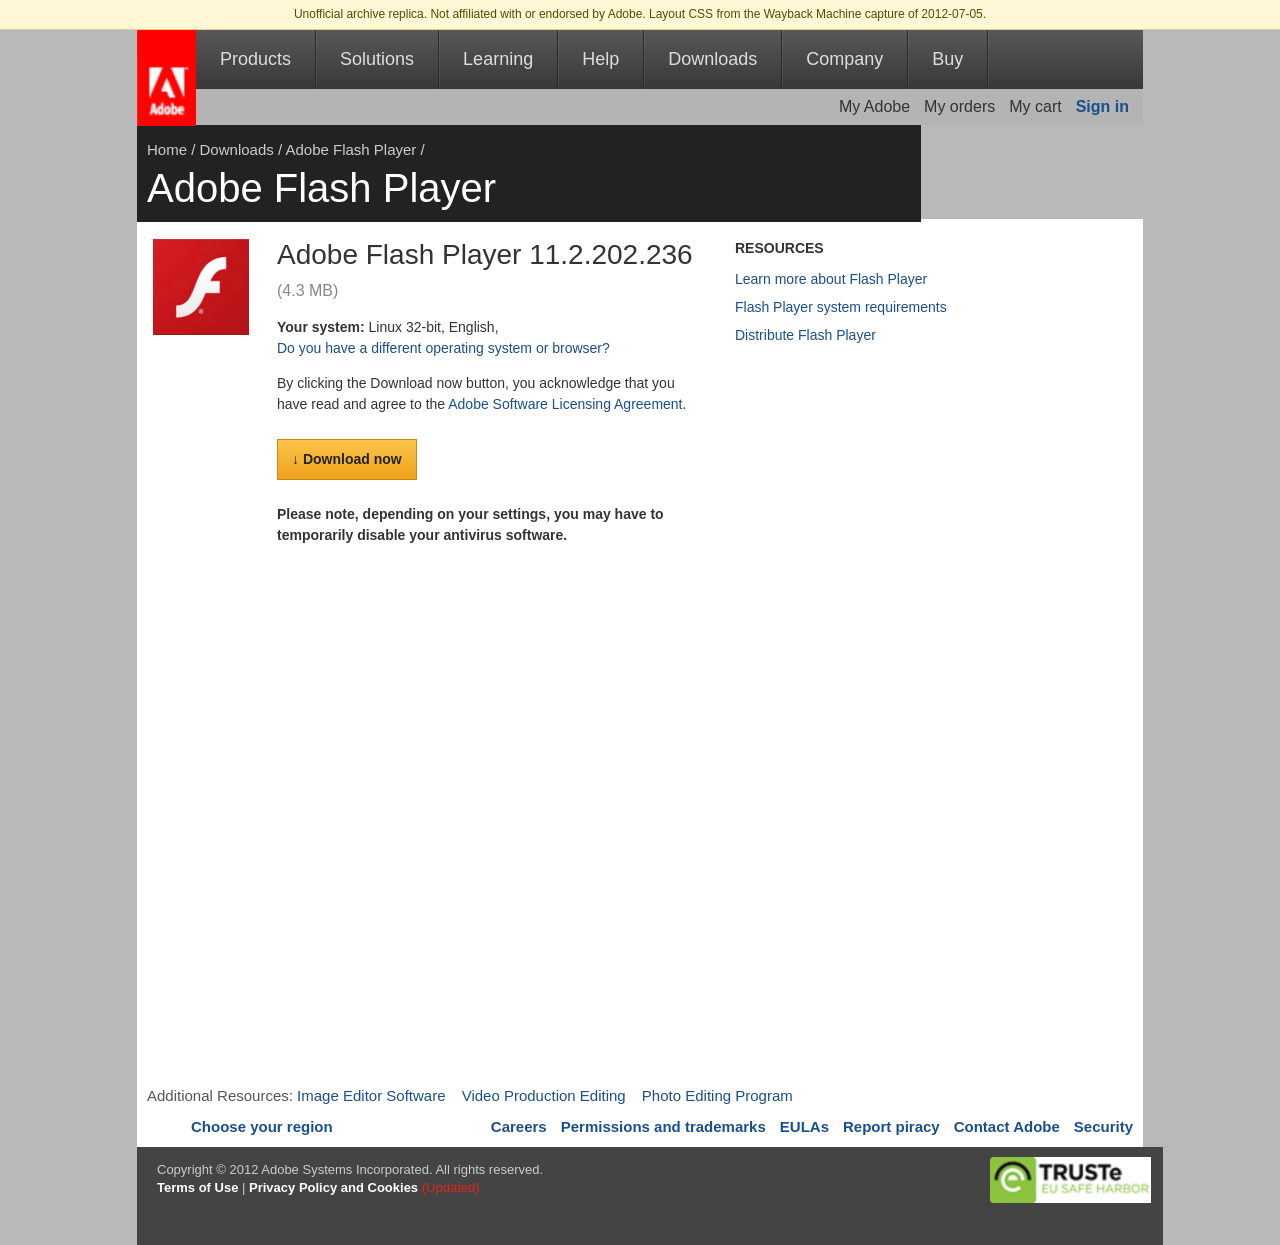
<file: index.html>
<!DOCTYPE html>
<html lang="en"><head><meta charset="utf-8"><title>Adobe Flash Player</title>
<link rel="stylesheet" href="wcms.css"><link rel="stylesheet" href="gfooter.css">
<link rel="stylesheet" href="gfooter_override.css"><link rel="stylesheet" href="no-pocket.css">
<link rel="stylesheet" href="page.css"></head><body>
<div class="notice">Unofficial archive replica. Not affiliated with or endorsed by Adobe. Layout CSS from the Wayback Machine capture of 2012-07-05.</div>
<div id="layoutLogic">
<div id="nav"><img class="logo" src="adobetag.png" alt="Adobe"><span class="logocap"></span><a href="#">Products</a><a href="#">Solutions</a><a href="#">Learning</a><a href="#">Help</a><a href="#">Downloads</a><a href="#">Company</a><a href="#">Buy</a></div>
<div id="sub"><a href="#">My Adobe</a><a href="#">My orders</a><a href="#">My cart</a><a href="#"><b>Sign in</b></a></div>
<div id="content-header"><div class="crumb"><a href="#">Home</a> / <a href="#">Downloads</a> / <a href="#">Adobe Flash Player</a> /</div><h1>Adobe Flash Player</h1></div>
<div id="content-wrapper"><div id="content-body"><div class="fp"><img class="icon" src="flash.png" alt="Flash Player">
<div class="main"><h2>Adobe Flash Player 11.2.202.236 <small>(4.3 MB)</small></h2>
<p><b>Your system:</b> Linux 32-bit, English,<br><a href="#">Do you have a different operating system or browser?</a></p>
<p>By clicking the Download now button, you acknowledge that you have read and agree to the <a href="#">Adobe Software Licensing Agreement</a>.</p>
<a class="dlbtn" href="thankyou.html">&#8595; Download now</a>
<p><b>Please note, depending on your settings, you may have to temporarily disable your antivirus software.</b></p></div>
<div class="side"><h3>Resources</h3><a href="#">Learn more about Flash Player</a><a href="#">Flash Player system requirements</a><a href="#">Distribute Flash Player</a></div>
</div></div></div>
<div class="addres"><div>Additional Resources: <a href="#">Image Editor Software</a> <a href="#">Video Production Editing</a> <a href="#">Photo Editing Program</a></div>
<div class="row2"><a href="#" class="region">Choose your region</a><span class="links"><a href="#">Careers</a><a href="#">Permissions and trademarks</a><a href="#">EULAs</a><a href="#">Report piracy</a><a href="#">Contact Adobe</a><a href="#">Security</a></span></div></div>
<div class="SiteFooter"><div class="LayoutGrid">Copyright &copy; 2012 Adobe Systems Incorporated. All rights reserved.<br><a href="#"><b>Terms of Use</b></a> | <a href="#"><b>Privacy Policy and Cookies</b></a> <span class="upd">(Updated)</span><img class="truste" src="truste.png" alt="TRUSTe Privacy Seal - EU Safe Harbor"></div></div>
</div></body></html>
</file>
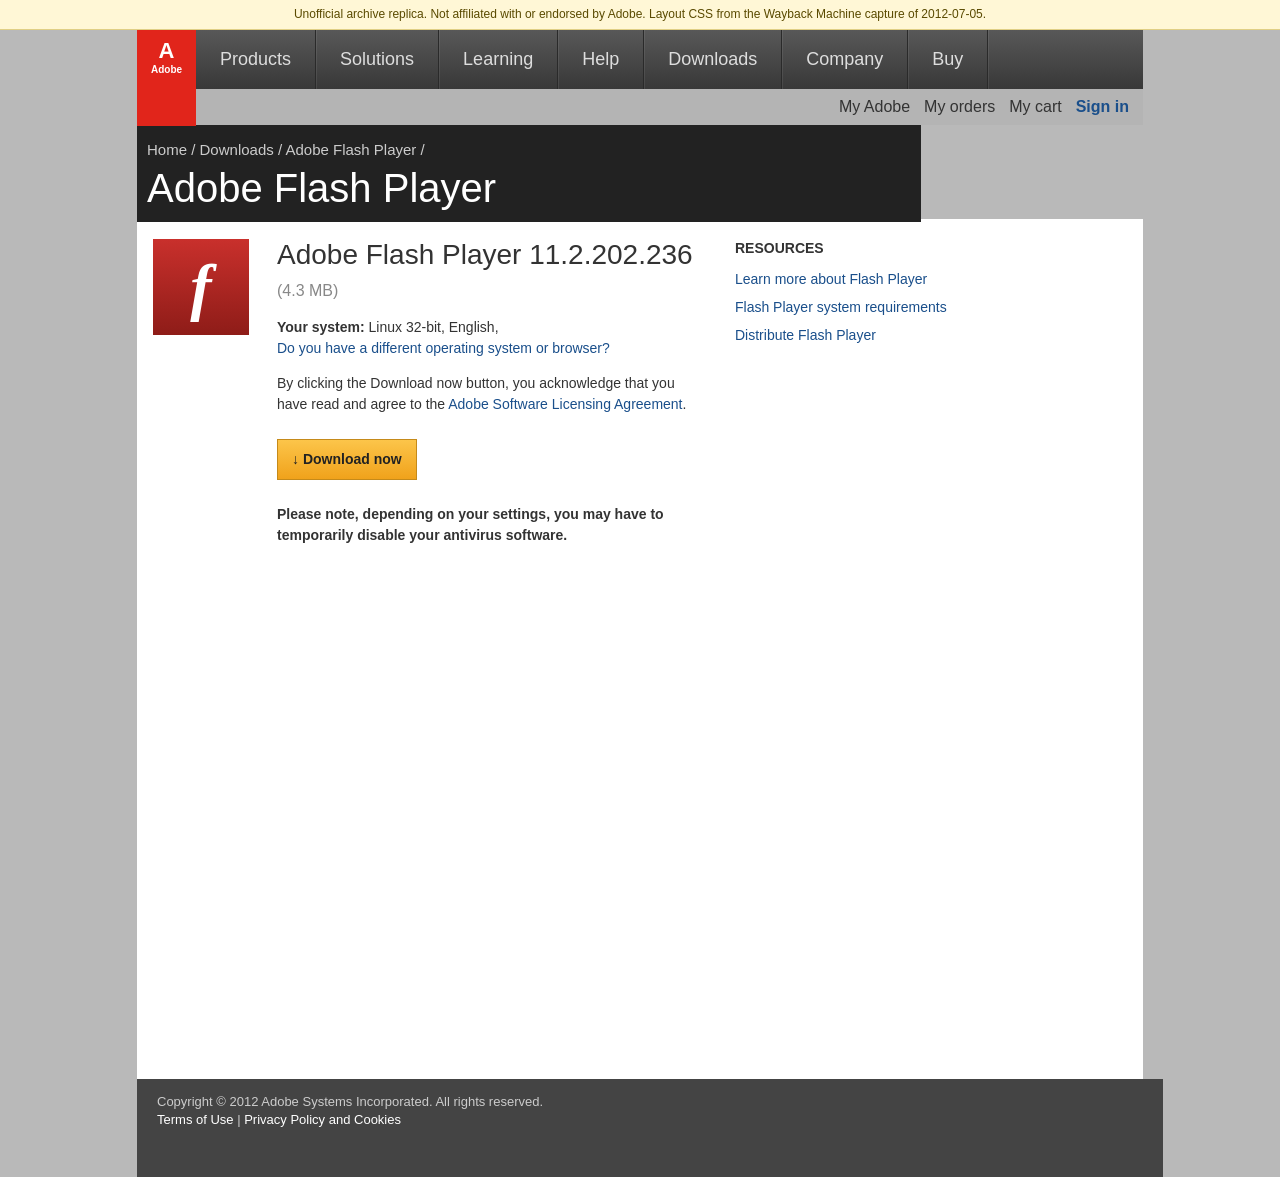
<file: index 6.html>
<!DOCTYPE html>
<html lang="en"><head><meta charset="utf-8"><title>Adobe Flash Player</title>
<link rel="stylesheet" href="wcms.css"><link rel="stylesheet" href="gfooter.css">
<link rel="stylesheet" href="gfooter_override.css"><link rel="stylesheet" href="no-pocket.css">
<link rel="stylesheet" href="page.css"></head><body>
<div class="notice">Unofficial archive replica. Not affiliated with or endorsed by Adobe. Layout CSS from the Wayback Machine capture of 2012-07-05.</div>
<div id="layoutLogic">
<div id="nav"><div class="logo">A<small>Adobe</small></div><a href="#">Products</a><a href="#">Solutions</a><a href="#">Learning</a><a href="#">Help</a><a href="#">Downloads</a><a href="#">Company</a><a href="#">Buy</a></div>
<div id="sub"><a href="#">My Adobe</a><a href="#">My orders</a><a href="#">My cart</a><a href="#"><b>Sign in</b></a></div>
<div id="content-header"><div class="crumb"><a href="#">Home</a> / <a href="#">Downloads</a> / <a href="#">Adobe Flash Player</a> /</div><h1>Adobe Flash Player</h1></div>
<div id="content-wrapper"><div id="content-body"><div class="fp"><div class="icon">f</div>
<div class="main"><h2>Adobe Flash Player 11.2.202.236 <small>(4.3 MB)</small></h2>
<p><b>Your system:</b> Linux 32-bit, English,<br><a href="#">Do you have a different operating system or browser?</a></p>
<p>By clicking the Download now button, you acknowledge that you have read and agree to the <a href="#">Adobe Software Licensing Agreement</a>.</p>
<a class="dlbtn" href="thankyou.html">&#8595; Download now</a>
<p><b>Please note, depending on your settings, you may have to temporarily disable your antivirus software.</b></p></div>
<div class="side"><h3>Resources</h3><a href="#">Learn more about Flash Player</a><a href="#">Flash Player system requirements</a><a href="#">Distribute Flash Player</a></div>
</div></div></div>
<div class="SiteFooter"><div class="LayoutGrid">Copyright &copy; 2012 Adobe Systems Incorporated. All rights reserved.<br><a href="#">Terms of Use</a> | <a href="#">Privacy Policy and Cookies</a></div></div>
</div></body></html>
</file>
<file: wcms.css>
/*	WCMS STYLES FOR STATIC SITE
	$Id: //depot/projects/dylan/releases/rc_12_7/ubi/template/identity/adobe/screen/wcms.css#1 $
	
	The following CSS is from the WCMS
*/


/* LAYOUT.CSS */

/* Body alignment display */

.LayoutGrid {
  margin: 0 auto;
}

/* Header display */

.LayoutHeader {
  clear: both;
  position: relative;
}

.LayoutHeaderPath {
  position: relative;
  padding-left: 11px;
}

.LayoutHeaderCell {
  padding: 11px 11px 18px 11px;
  clear: both;
}

.LayoutHeaderRow {
  margin-top: 20px;
  margin-bottom: 10px;
}

.LayoutImage {
  display: block;
  /* Eliminates extra space around image */
}

.LayoutImageLeft {
  float: left;
  margin-right: 9px;
}

.LayoutImageRight {
  float: right;
  margin-left: 9px;
  _margin-right: 22px;
  /* Changed/added by dgasior for existing site styling */
}

.LayoutMask {
  width: 0px;
  height: 0px;
  overflow: hidden;
  display: block;
}

/* Clearing floats */

.LayoutBreak {
  clear: both;
}

.LayoutGridBreakAfter,
.LayoutBreakAfter {
  _height: 1em;
  *zoom: 100%;
}

.LayoutGridBreakAfter:after,
.LayoutBreakAfter:after {
  clear: both;
  display: block;
  height: 0;
  content: "\0020";
}

.LayoutGridBreakAfter:after {
  clear: left;
}

.LayoutGridBreak {
  clear: left;
}

/* Stacking elements */

.LayoutCell,
.LayoutSmallCell,
.LayoutBigCell {
  display: block;
}

.LayoutCell,
.LayoutCellVSides,
.LayoutCellTop {
  padding-top: 9px;
}

.LayoutCell,
.LayoutCellVSides,
.LayoutCellBottom {
  padding-bottom: 9px;
}

.LayoutCell,
.LayoutCellSides {
  padding-left: 11px;
  padding-right: 18px;
  /* Changed/added by dgasior for existing site styling */
}

.LayoutCellLeft {
  padding-left: 11px;
}

.LayoutCellRight {
  padding-right: 11px;
}

.LayoutRowSmallest,
.LayoutRow,
.LayoutSmallRow,
.LayoutSmallerRow {
  display: block;
}

.LayoutRow,
.LayoutRowTop {
  margin-top: 3px;
  /* Changed/added by dgasior for existing site styling */
}

.LayoutRow,
.LayoutRowBottom {
  margin-bottom: 7px;
  /* Changed/added by dgasior for existing site styling */
}

/*TODO: Remove this. LayoutRow doesn't specify sides, Use LayoutGutter instead */
.LayoutRowLeft {
  margin-left: 11px;
}

.LayoutRowRight {
  margin-right: 11px;
}

.LayoutGutter,
.LayoutGutterLeft {
  margin-left: 11px;
}

.LayoutGutter,
.LayoutGutterRight {
  margin-right: 11px;
}

.LayoutSmallCell,
.LayoutSmallCellVSides,
.LayoutSmallCellTop {
  padding-top: 4px;
}

.LayoutSmallCell,
.LayoutSmallCellVSides,
.LayoutSmallCellBottom {
  padding-bottom: 4px;
}

.LayoutSmallCell,
.LayoutSmallCellSides,
.LayoutSmallCellLeft {
  padding-left: 5px;
}

.LayoutSmallCell,
.LayoutSmallCellSides,
.LayoutSmallCellRight {
  padding-right: 5px;
}

.LayoutSmallGutter,
.LayoutSmallGutterRight {
  margin-right: 5px;
}

.LayoutSmallGutter,
.LayoutSmallGutterLeft {
  margin-left: 5px;
}

.LayoutSmallRow,
.LayoutSmallRowTop {
  margin-top: 3px;
}

.LayoutSmallRow,
.LayoutSmallRowBottom {
  margin-bottom: 3px;
}

.LayoutBigCellTop,
.LayoutBigCellVSides,
.LayoutBigCell {
  padding-top: 15px;
}

.LayoutBigCellBottom,
.LayoutBigCellVSides,
.LayoutBigCell {
  padding-bottom: 15px;
}

.LayoutBigCell,
.LayoutBigCellSides,
.LayoutBigCellLeft {
  padding-left: 20px;
}

.LayoutBigCell,
.LayoutBigCellSides,
.LayoutBigCellRight {
  padding-right: 20px;
}

.LayoutBigRow,
.LayoutBigRowVSides,
.LayoutBigRowBottom {
  margin-bottom: 20px;
}

.LayoutBigRow,
.LayoutBigRowVSides,
.LayoutBigRowTop {
  margin-top: 20px;
}

.LayoutLargeRow,
.LayoutLargeRowVSides,
.LayoutLargeRowBottom {
  margin-bottom: 30px;
}

.LayoutLargeRow,
.LayoutLargeRowVSides,
.LayoutLargeRowTop {
  margin-top: 30px;
}

.LayoutFlushLeft {
  margin-left: 0px !important;
  padding-left: 0px !important;
}

/* Horizontal item display */

.LayoutH,
.LayoutHItems,
.LayoutHAlignRight {
  _height: 1em;
  *zoom: 100%;
}

.LayoutHItems:after,
.LayoutH:after,
.LayoutHAlignRight:after {
  content: "\0020";
  display: block;
  clear: both;
  height: 0;
}

.LayoutHItem {
  float: left;
}

.LayoutHItemRight {
  float: right;
}

/* Horizontal items alignment */

.LayoutHAlignBottom {
  vertical-align: bottom;
}

.LayoutHAlignTop {
  vertical-align: top;
}

.LayoutHAlignRight .LayoutHAlignItems {
  float: right;
}

.LayoutCenter {
  display: block;
  margin-left: auto;
  margin-right: auto;
}

.LayoutRight {
  display: block;
  float: right;
}

/* Display elements */
.LayoutHidden {
  display: none;
}

/* Position items absolutely within a specified container */

.LayoutP {
  position: relative;
  z-index: inherit;
  display: block;
}

.LayoutPRight,
.LayoutPLeft,
.LayoutPTop,
.LayoutPBottom,
.LayoutPCenterReg,
.LayoutPCenter,
.LayoutPMiddleReg,
.LayoutPMiddle,
.LayoutPOutsideBottom,
.LayoutPOutsideTop,
.LayoutPOutsideRight,
.LayoutPOutsideLeft {
  display: block;
  position: absolute;
  visibility: visible;
  z-index: inherit;
}

.LayoutPCenterReg,
.LayoutPMiddleReg {
  visibility: hidden;
}

.LayoutPCenterReg {
  left: 50%;
}

.LayoutPCenter {
  right: 50%;
  width: 100%;
}

.LayoutPMiddleReg {
  top: 50%;
}

.LayoutPMiddle {
  bottom: 50%;
  height: 100%;
}

.LayoutPOutsideBottom {
  top: 100%;
}

.LayoutPOutsideTop {
  bottom: 100%;
}

.LayoutPOutsideRight {
  left: 100%;
}

.LayoutPOutsideLeft {
  right: 100%;
}

.LayoutPLeft {
  left: 0;
}

.LayoutPRight {
  right: 0;
}

.LayoutPTop {
  top: 0;
}

.LayoutPBottom {
  bottom: 0;
}

.LayoutPMax {
  width: 100%;
  height: 100%;
}


/* TEXT.CSS */

.Text {
  font-family: Arial, sans-serif;
  text-rendering: optimizeLegibility;
}

.Text::-moz-selection,
.Text ::-moz-selection {
  background: #447099;
  color: #FFFFFF;
}

.Text::selection,
.Text ::selection {
  background: #447099;
  color: #FFFFFF;
}

.TextEm {
  font-style: italic;
}

.TextStrong,
.TextH6,
.TextH5,
.TextH4,
.TextH3,
.TextH2 {
  font-weight: 600;
  font-style: normal;
}

.TextH6,
.TextSmaller {
  font-size: 9px;
  line-height: 14px;
}

.TextH5,
.TextSmall {
  font-size: 12px;
  line-height: 16px;
  /* Don't go below this line-height with Myriad Pro.
    You will starting getting a different baseline with bold text on floated elements. */
}

.TextH4,
.TextMedium {
  font-size: 14px;
  line-height: 19px;
  /* TypeKit x-height adjusted */
}

.TextH3,
.TextLarge {
  font-size: 18px;
  line-height: 21px;
}

.TextH2,
.TextLarger {
  font-size: 24px;
  line-height: 30px;
}

.TextH1,
.TextLargest {
  font-size: 30px;
  line-height: 33px;
}

.TextH1,
.TextLight,
.TextIntroHeader,
.TextIntro {
  font-weight: 300;
}

.TextTag {
  font-size: 12px;
  line-height: 18px;
}

.TextInvert {
  color: #FFFFFF;
}

.TextInset {
  text-shadow: 0 -1px 0 #151515;
  -moz-text-shadow: 0 -1px 0 #151515;
}

.TextWeak {
  color: #999999;
}

.TextInvertWeak {
  color: #DDDDDD;
}

.TextLink {
  color: #447099;
}

.TextName {
  font-weight: 600;
}

.TextAside {
  font-size: 12px;
  line-height: 15px;
  color: #666666;
  display: list-item;
  list-style-position: outside;
  list-style-type: circle;
}

.TextLeft {
  text-align: left;
}

.TextCenter {
  text-align: center;
}

.TextRight {
  text-align: right;
}

.TextTop {
  vertical-align: top;
}

.TextBottom {
  vertical-align: bottom;
  _vertical-align: middle;
  *vertical-align: middle;
}

.TextSup,
.TextSub {
  height: 0;
  line-height: 1;
  vertical-align: baseline;
  _vertical-align: bottom;
  position: relative;
}

.TextSup {
  bottom: 1ex;
}

.TextSub {
  top: .5ex;
}

.TextPostScript {
  font-style: italic;
}

.TextIntroHeader {
  font-size: 26px;
  line-height: 32px;
}

.TextIntro {
  font-size: 21px;
  line-height: 24px;
}

.TextMarquee {
  font-size: 56px;
  line-height: 60px;
}

.TextPromo {
  color: #F600;
}

.TextWarning {
  color: #F00;
}


/* LINK.CSS */

.Link a,
.Link a:link,
.Link a:visited,
a.Link,
a.Link:link,
a.Link:visited {
  color: #447099;
  text-decoration: none;
  cursor: pointer;
}

.Link a:hover,
.Link a:visited:hover,
a.Link:hover,
a.Link:visited:hover {
  color: #7193B2;
  text-decoration: underline;
}

a.Link:focus,
.Link a:focus {
  outline: 1px solid rgba(68, 112, 158, .25);
  -webkit-box-shadow: 0 0 4px #447099;
  -moz-box-shadow: 0 0 4px #447099;
  box-shadow: 0 0 4px #447099;
}

.LinkWeak a,
.LinkWeak a:link,
.LinkWeak a:visited,
a.LinkWeak,
a.LinkWeak:link,
a.LinkWeak:visited {
  color: #333333;
  text-decoration: none;
  cursor: pointer;
}

.LinkWeak a:visited:hover,
.LinkWeak a:hover,
a.LinkWeak:hover,
a.LinkWeak:visited:hover {
  color: #447099;
  text-decoration: none;
}

.LinkHide a,
.LinkHide a:link,
.LinkHide a:hover,
.LinkHide a:visited,
.LinkHide a:visited:hover,
a.LinkHide,
a.LinkHide:link,
a.LinkHide:hover,
a.LinkHide:visited,
a.LinkHide:visited:hover {
  color: #333333;
  text-decoration: none;
}

.LinkHide a:focus,
a.LinkHide:focus {
  outline-style: none;
  -webkit-box-shadow: 0 0;
  -moz-box-shadow: 0 0;
  box-shadow: 0 0;
}

.LinkInvertWeak a,
.LinkInvertWeak a:link,
.LinkInvertWeak a:visited,
a.LinkInvertWeak,
a.LinkInvertWeak:link,
a.LinkInvertWeak:visited {
  color: #9AC8FD;
  text-decoration: none;
}

.LinkInvertWeak a:hover,
.LinkInvertWeak a:visited:hover,
a.LinkInvertWeak:hover,
a.LinkInvertWeak:visited:hover {
  color: #DDDDDD;
  text-decoration: underline;
}

.LinkInvert a,
.LinkInvert a:link,
.LinkInvert a:visited,
a.LinkInvert,
a.LinkInvert:link,
a.LinkInvert:visited {
  color: #FFFFFF;
  text-decoration: none;
  cursor: pointer;
}

.LinkInvert a:hover,
.LinkInvert a:visited:hover,
a.LinkInvert:hover,
a.LinkInvert:visited:hover {
  color: #DDDDDD;
  text-decoration: underline;
}

a .LinkBoxInvert,
.LinkBoxInvert a,
.LinkBoxInvert a:link,
.LinkBoxInvert a:visited,
a.LinkBoxInvert,
a.LinkBoxInvert:link,
a.LinkBoxInvert:visited {
  color: #FFFFFF;
  background-color: #447099;
  text-decoration: none;
}

a:hover .LinkBoxInvert,
.LinkBoxInvert a:hover,
.LinkBoxInvert a:visited:hover,
a.LinkBoxInvert:hover,
a.LinkBoxInvert:visited:hover {
  color: #DDDDDD;
  background-color: #2C5982;
  text-decoration: none;
}

.LinkButtonInvert a,
.LinkButtonInvert a:link,
.LinkButtonInvert a:visited,
.LinkButtonInvert a:hover,
.LinkButtonInvert a:visited:hover,
a.LinkButtonInvert,
a.LinkButtonInvert:link,
a.LinkButtonInvert:visited,
a.LinkButtonInvert:hover,
a.LinkButtonInvert:visited:hover {
  color: #FFFFFF;
  text-decoration: none;
  cursor: default;
  /* do what real buttons do */
}

.LinkButtonInvert a:hover,
.LinkButtonInvert a:visited:hover,
a.LinkButtonInvert:hover,
a.LinkButtonInvert:visited:hover {
  color: #DDDDDD;
}

.LinkSpecial a,
.LinkSpecial a:link,
.LinkSpecial a:visited,
.LinkSpecial a:hover,
a.LinkSpecial,
a.LinkSpecial:link,
a.LinkSpecial:visited,
a.LinkSpecial:hover {
  color: #99C7FD !important;
  text-decoration: none !important;
}

.LinkStrong a,
a.LinkStrong {
  font-weight: bold;
  /* Changed/added by dgasior for existing site styling */
}

.LinkPointer:hover {
  cursor: pointer;
}

a.LinkSneak .LinkSneaker {
  visibility: hidden;
}

a.LinkSneak:focus .LinkSneaker,
a.LinkSneak:hover .LinkSneaker,
a.LinkSneak:visited:hover .LinkSneaker {
  visibility: visible;
}

.LinkDownload a,
.LinkDownload a:visited,
a.LinkDownload,
a.LinkDownload:visited,
.LinkDownload a:visited:hover,
.LinkDownload a:hover,
a.LinkDownload:hover,
a.LinkDownload:visited:hover {
  color: #FFFFFF;
  text-decoration: none;
  z-index: 0;
}

/* Grid.cols.-164,164,164,164.gutter.-11.margin.-10.name.-Column.css */

.Column {
  _height: 1em;
  *zoom: 100%;
  width: 689px;
  padding-left: 10px;
  padding-right: 10px;
}

.Column:after {
  clear: left;
  content: "\0020";
  display: block;
  height: 0;
}

.Column-1,
.Column-2,
.Column-3,
.Column-4 {
  width: 164px;
}

.Column-1-2,
.Column-2-3,
.Column-3-4 {
  width: 339px;
}

.Column-1-3,
.Column-2-4 {
  width: 514px;
}

.Column-1-4 {
  width: 689px;
}

.Column-1,
.Column-1-2,
.Column-1-3,
.Column-1-4,
.Column-2-3 .Column-2,
.Column-2-4 .Column-2,
.Column-2-4 .Column-2-3,
.Column-3-4 .Column-3 {
  clear: left;
  margin-left: 0;
}

.Column-1,
.Column-1-2,
.Column-1-3,
.Column-1-4,
.Column-2,
.Column-2-3,
.Column-2-4,
.Column-3,
.Column-3-4,
.Column-4 {
  float: left;
}

.Column-2,
.Column-2-3,
.Column-2-4,
.Column-3,
.Column-3-4,
.Column-4 {
  margin-left: 11px;
}

/* Grid.cols.-169,169,169,169,220.gutter.-11.margin.-10.name.-LayoutGrid */

.LayoutGrid {
  _height: 1em;
  *zoom: 100%;
  width: 940px;
  padding-left: 10px;
  padding-right: 10px;
}

.LayoutGrid:after {
  clear: both;
  content: "\0020";
  display: block;
  height: 0;
}

.LayoutGrid-1,
.LayoutGrid-2,
.LayoutGrid-3,
.LayoutGrid-4 {
  width: 169px;
}

.LayoutGrid-5 {
  width: 220px;
}

.LayoutGrid-1-2,
.LayoutGrid-2-3,
.LayoutGrid-3-4 {
  width: 349px;
}

.LayoutGrid-1-3,
.LayoutGrid-2-4 {
  width: 529px;
}

.LayoutGrid-1-4 {
  width: 709px;
}

.LayoutGrid-1-5 {
  width: 940px;
}

.LayoutGrid-2-5 {
  width: 760px;
}

.LayoutGrid-3-5 {
  width: 580px;
}

.LayoutGrid-4-5 {
  width: 400px;
}

.LayoutGrid-1,
.LayoutGrid-1-2,
.LayoutGrid-1-3,
.LayoutGrid-1-4,
.LayoutGrid-1-5,
.LayoutGrid-2-3 .LayoutGrid-2,
.LayoutGrid-2-4 .LayoutGrid-2,
.LayoutGrid-2-4 .LayoutGrid-2-3,
.LayoutGrid-2-5 .LayoutGrid-2,
.LayoutGrid-2-5 .LayoutGrid-2-3,
.LayoutGrid-2-5 .LayoutGrid-2-4,
.LayoutGrid-3-4 .LayoutGrid-3,
.LayoutGrid-3-5 .LayoutGrid-3,
.LayoutGrid-3-5 .LayoutGrid-3-4,
.LayoutGrid-4-5 .LayoutGrid-4 {
  clear: left;
  margin-left: 0;
}

.LayoutGrid-1,
.LayoutGrid-1-2,
.LayoutGrid-1-3,
.LayoutGrid-1-4,
.LayoutGrid-1-5,
.LayoutGrid-2,
.LayoutGrid-2-3,
.LayoutGrid-2-4,
.LayoutGrid-2-5,
.LayoutGrid-3,
.LayoutGrid-3-4,
.LayoutGrid-3-5,
.LayoutGrid-4,
.LayoutGrid-4-5,
.LayoutGrid-5 {
  float: left;
}

.LayoutGrid-2,
.LayoutGrid-2-3,
.LayoutGrid-2-4,
.LayoutGrid-2-5,
.LayoutGrid-3,
.LayoutGrid-3-4,
.LayoutGrid-3-5,
.LayoutGrid-4,
.LayoutGrid-4-5,
.LayoutGrid-5 {
  margin-left: 11px;
}

/*
     FILE ARCHIVED ON 09:08:33 Jul 05, 2012 AND RETRIEVED FROM THE
     INTERNET ARCHIVE ON 00:52:29 Nov 09, 2026.
     JAVASCRIPT APPENDED BY WAYBACK MACHINE, COPYRIGHT INTERNET ARCHIVE.

     ALL OTHER CONTENT MAY ALSO BE PROTECTED BY COPYRIGHT (17 U.S.C.
     SECTION 108(a)(3)).
*/
/*
playback timings (ms):
  capture_cache.get: 0.326
  captures_list: 0.532
  exclusion.robots: 0.065
  exclusion.robots.policy: 0.055
  esindex: 0.006
  cdx.remote: 14.144
  LoadShardBlock: 150.649 (6)
  PetaboxLoader3.datanode: 179.558 (8)
  PetaboxLoader3.resolve: 106.308 (3)
  load_resource: 165.047 (2)
  revisit.resolve: 68.574
*/
</file>
<file: gfooter.css>
/*	GLOBAL FOOTER
	$Id: //depot/projects/dylan/releases/rc_12_7/ubi/template/identity/adobe/screen/gfooter.css#1 $
*/

.SiteFooter {
  margin-top: 16px;
  background: #3d3d3d none;
  background: -webkit-gradient(linear, left top, left bottom, from(#585858), to(#383838));
  background: -moz-linear-gradient(top, #585858, #383838);
  filter: progid:DXImageTransform.Microsoft.gradient(endcolorstr=#FF383838, startcolorstr=#FF585858));
  background: -ms-linear-gradient(top, #585858, #383838);
  background: -o-linear-gradient(top, #585858, #383838);
  zoom: 1;
}

.SiteFooter li {
  line-height: 14px;
  margin-bottom: 4px;
}

.SiteFooterLinkList a,
.SiteFooterLinkList a:link {
  color: #CCC;
}

.SiteFooterLinkList a:link:hover,
.SiteFooterLinkList a:visited:hover,
.SiteFooterLinkList a:hover,
.SiteFooterLinkList a:visited:hover {
  color: #FFF;
  text-decoration: underline;
}

.SiteFooterLinkList {
  margin-bottom: 16px;
}

.SiteFooterLinkListBottom {
  margin-bottom: 0;
}

.SiteFooter h4 {
  font-weight: bold;
}

.SiteFooter hr {
  width: 100%;
  border-style: none;
  border-top: 2px groove #555;
}

.SiteFooterRowTop {
  margin-top: 4px;
}

.SiteFooterMenuItemIconProducts {
  background-repeat: no-repeat;
  padding-left: 18px;
}

.SiteFooterMenuItemIconCS {
  background-image: url(https://web.archive.org/web/20120705090832im_/http://wwwimages.adobe.com/www.adobe.com/ubi/template/identity/adobe/screen/SiteFooter/icon_creativesuite.png);
}

.SiteFooterMenuItemIconPS {
  background-image: url(https://web.archive.org/web/20120705090832im_/http://wwwimages.adobe.com/www.adobe.com/ubi/template/identity/adobe/screen/SiteFooter/icon_photoshop.png);
}

.SiteFooterMenuItemIconAcrobat {
  background-image: url(https://web.archive.org/web/20120705090832im_/http://wwwimages.adobe.com/www.adobe.com/ubi/template/identity/adobe/screen/SiteFooter/icon_acrobat.png);
}

.SiteFooterMenuItemIconPlatform {
  background-image: url(https://web.archive.org/web/20120705090832im_/http://wwwimages.adobe.com/www.adobe.com/ubi/template/identity/adobe/screen/SiteFooter/icon_flashservices.png);
}

.SiteFooterMenuItemIconOMS {
  background-image: url(https://web.archive.org/web/20120705090832im_/http://wwwimages.adobe.com/www.adobe.com/ubi/template/identity/adobe/screen/SiteFooter/icon_digimktg.png);
}

.SiteFooterMenuItemIconDES {
  background-image: url(https://web.archive.org/web/20120705090832im_/http://wwwimages.adobe.com/www.adobe.com/ubi/template/identity/adobe/screen/SiteFooter/icon_enterprise.png);
}

.SiteFooterMenuItemIconDPS {
  background-image: url(https://web.archive.org/web/20120705090832im_/http://wwwimages.adobe.com/www.adobe.com/ubi/template/identity/adobe/screen/SiteFooter/icon_digipub.png);
}

.SiteFooterMenuItemIconMobile {
  background-image: url(https://web.archive.org/web/20120705090832im_/http://wwwimages.adobe.com/www.adobe.com/ubi/template/identity/adobe/screen/SiteFooter/icon_mobile.png);
}

.SiteFooterMenuItemIconElements {
  background-image: url(https://web.archive.org/web/20120705090832im_/http://wwwimages.adobe.com/www.adobe.com/ubi/template/identity/adobe/screen/SiteFooter/icon_elements.png);
}

.SiteFooterMenuItemIconCloud {
  background-image: url(https://web.archive.org/web/20120705090832im_/http://wwwimages.adobe.com/www.adobe.com/ubi/template/identity/adobe/screen/SiteFooter/icon_cloud.png);
}

.SiteFooterMenuItemIcon {
  padding: 2px 0 2px 38px;
  background-repeat: no-repeat;
  background-position: left center;
}

.SiteFooterMenuItemIconRegionBlue {
  background-image: url(https://web.archive.org/web/20120705090832im_/http://wwwimages.adobe.com/www.adobe.com/ubi/template/identity/adobe/screen/SiteFooter/region_blue.png);
}

.SiteFooterMenuItemIconRegionBlack {
  background-image: url(https://web.archive.org/web/20120705090832im_/http://wwwimages.adobe.com/www.adobe.com/ubi/template/identity/adobe/screen/SiteFooter/region_black.png);
}

.SiteFooterMenuItemIconEvidon {
  background-image: url(https://web.archive.org/web/20120705090832im_/http://wwwimages.adobe.com/www.adobe.com/ubi/template/identity/adobe/screen/SiteFooter/evidon.png);
  background-repeat: no-repeat;
  padding-left: 18px;
}

.SiteFooterRegionPanel {
  background-color: #FFF;
  color: #333;
  position: absolute;
  border: 1px solid #333;
  box-shadow: 0 5px 10px rgba(0, 0, 0, .5);
  -moz-box-shadow: 0 5px 10px -moz-rgba(0, 0, 0, .5);
  -webkit-box-shadow: 0 5px 10px rgba(0, 0, 0, .5);
  z-index: 100;
  bottom: 94px;
  left: 20px;
  width: 700px;
  padding: 16px;
  line-height: normal;
}

.SiteFooterRegionPanelEvidon {
  bottom: 104px;
}

.SiteFooterRegionPanelHeader {
  font: 18px "Myriad Pro", Helvetica, sans-serif;
  margin-bottom: 4px;
}

.SiteFooterRegionPanelHeaderClose {
  margin-top: 3px;
  *margin-top: -18px;
  float: right;
  text-indent: -9999px;
  width: 17px;
  height: 17px;
  background: transparent url(https://web.archive.org/web/20120705090832im_/http://wwwimages.adobe.com/www.adobe.com/ubi/template/identity/adobe/screen/SiteFooter/close.png) no-repeat;
  cursor: pointer;
}

.SiteFooterRegionPanelRegionHeader {
  margin: 12px 0 0 0;
  font-size: 12px;
  font-weight: bold
}

.SiteFooterRegionPanel ul,
.SiteFooterRegionPanel li {
  list-style: none outside none;
  color: #333;
  margin: 0;
  padding: 0;
}

.SiteFooterRegionPanel li {
  margin-top: 2px;
  line-height: 1.2em;
}

.SiteFooterRegionPanel a {
  cursor: pointer;
}

.SiteFooterRegionPanel .Column {
  padding-left: 0;
  padding-right: 0;
}

#Georouting {
  display: none;
}

/*
     FILE ARCHIVED ON 09:08:32 Jul 05, 2012 AND RETRIEVED FROM THE
     INTERNET ARCHIVE ON 00:52:39 Nov 09, 2026.
     JAVASCRIPT APPENDED BY WAYBACK MACHINE, COPYRIGHT INTERNET ARCHIVE.

     ALL OTHER CONTENT MAY ALSO BE PROTECTED BY COPYRIGHT (17 U.S.C.
     SECTION 108(a)(3)).
*/
/*
playback timings (ms):
  capture_cache.get: 0.624
  captures_list: 0.831
  exclusion.robots: 0.118
  exclusion.robots.policy: 0.102
  esindex: 0.009
  cdx.remote: 49.665
  LoadShardBlock: 241.15 (6)
  PetaboxLoader3.datanode: 260.518 (8)
  load_resource: 161.705 (2)
  PetaboxLoader3.resolve: 129.067 (2)
  revisit.resolve: 32.087
*/
</file>
<file: gfooter_override.css>
/*	GLOBAL FOOTER OVERRIDES (adobe)
	$Id: //depot/projects/dylan/releases/rc_12_7/ubi/template/identity/adobe/screen/gfooter_override.css#1 $
*/

.SiteFooter {
  width: 1006px;
  filter: none;
  -ms-filter: none;
  background: url(https://web.archive.org/web/20120705090813im_/http://wwwimages.adobe.com/ubi/template/identity/adobe/screen/SiteFooter/tile_fat.png) no-repeat left top;
  _background: #383838 url(https://web.archive.org/web/20120705090813im_/http://wwwimages.adobe.com/ubi/template/identity/adobe/screen/SiteFooter/tile_fat_8bit.png) no-repeat left top;
  _width: 998px;
  padding-top: 1px;
  margin-top: 0;
}

ul.SiteFooterLinkList {
  list-style: none;
  margin: 0 0 16px 0;
  padding: 0;
  text-align: left;
}

ul.SiteFooterLinkListBottom {
  margin-bottom: 0;
}

.SiteFooter li {
  margin-bottom: 6px;
  padding-bottom: 0;
}

.SiteFooter h4 {
  color: #FFF;
}

.SiteFooterRow {
  margin-bottom: 2px;
}

.SiteFooterRegionPanel {
  bottom: 116px;
  *bottom: 120px;
  _bottom: 124px;
  left: 10px;
  filter: none;
}

.SiteFooterRegionPanel li {
  margin: 2px 0 0 0;
  line-height: 1.2em;
}

.SiteFooter .LayoutGrid {
  _height: 1em;
  *zoom: 100%;
  width: 1000px;
  padding-left: 10px;
  padding-right: 10px;
}

.SiteFooter .LayoutGrid-1,
.SiteFooter .LayoutGrid-2,
.SiteFooter .LayoutGrid-3,
.SiteFooter .LayoutGrid-4 {
  width: 181px;
  _width: 179px;
}

.SiteFooter .LayoutGrid-1-2,
.SiteFooter .LayoutGrid-2-3,
.SiteFooter .LayoutGrid-3-4 {
  width: 373px;
  _width: 369px;
}

.SiteFooter .LayoutGrid-1-3,
.SiteFooter .LayoutGrid-2-4 {
  width: 565px;
  _width: 559px;
}

.SiteFooter .LayoutGrid-1-4 {
  width: 757px;
  _width: 749px;
}

.SiteFooter .LayoutGrid-1-5 {
  width: 1000px;
  _width: 990px;
}

.SiteFooter .LayoutGrid-2-5 {
  width: 808px;
  _width: 800px;
}

.SiteFooter .LayoutGrid-3-5 {
  width: 616px;
  _width: 610px;
}

.SiteFooter .LayoutGrid-4-5 {
  width: 424px;
  _width: 420px;
}

.SiteFooter .LayoutGrid-5 {
  width: 232px;
  _width: 230px;
}

.SiteFooterMenuItemIconRegionBlue {
  background-image: url(https://web.archive.org/web/20120705090813im_/http://wwwimages.adobe.com/ubi/template/identity/adobe/screen/SiteFooter/region_blue.png);
}

.SiteFooterMenuItemIconRegionBlack {
  background-image: url(https://web.archive.org/web/20120705090813im_/http://wwwimages.adobe.com/ubi/template/identity/adobe/screen/SiteFooter/region_black.png);
}

.SiteFooterRegionPanelHeaderClose {
  background: transparent url(https://web.archive.org/web/20120705090813im_/http://wwwimages.adobe.com/ubi/template/identity/adobe/screen/SiteFooter/close.png) no-repeat;
}

.SiteFooterEvidonPixel {
  display: none;
}


/*	PDC specific footer CSS  */

.SiteFooterPDC {
  padding-top: 9px;
  clear: both;
  _height: 100px;
}

.SiteFooterPDCBar {
  background: #343434 url(https://web.archive.org/web/20120705090813im_/http://wwwimages.adobe.com/www.adobe.com/ubi/template/identity/adobe/screen/SiteFooter/tile.png) repeat-x left top;
  _height: 1em;
  *zoom: 100%;
}

.SiteFooterPDCBar:after {
  content: "\0020";
  height: 0;
  clear: both;
  display: block;
}

.SiteFooterPDCBar img {
  border: 1px solid #252525;
  outline: 1px solid #474747;
}

.SiteFooterPDCNav {
  line-height: 19px;
  padding-left: 11px;
  padding-right: 11px;
  position: relative;
}

.SiteFooterPDCNavItem {
  margin-left: 11px;
}

.SiteFooterPDCRegionButton {
  position: absolute;
  left: 11px;
  bottom: 0;
}

.SiteFooterPDCMenuItemLeft {
  font-weight: bold;
}

.SiteFooterPDCMenuItemIcon {
  padding: 2px 0 2px 38px;
  background-repeat: no-repeat;
  background-position: left center;
}

a.SiteFooterPDCMenuItemIcon {
  _zoom: 1;
}

.SiteFooterPDCMenuItemIconRegionBlue {
  background-image: url(https://web.archive.org/web/20120705090813im_/http://wwwimages.adobe.com/www.adobe.com/ubi/template/identity/adobe/screen/SiteFooter/region_blue.png);
}

.SiteFooterPDCMenuItemIconRegionBlack {
  background-image: url(https://web.archive.org/web/20120705090813im_/http://wwwimages.adobe.com/www.adobe.com/ubi/template/identity/adobe/screen/SiteFooter/region_black.png);
}

.SiteFooterPDCMenuItemIconEvidon {
  background-position: left top;
  padding-left: 18px;
  background-image: url(https://web.archive.org/web/20120705090813im_/http://wwwimages.adobe.com/www.adobe.com/ubi/template/identity/adobe/screen/SiteFooter/evidon.png);
}

.SiteFooterPDCRegionPanel {
  position: absolute;
  background-color: #FFF;
  border: 1px solid;
  border-color: #D8D8D8 #B0B0B0 #737373;
  *border-color: #D8D8D8 #2F4E6B #737373;
  box-shadow: 0 5px 10px rgba(0, 0, 0, .5);
  -moz-box-shadow: 0 5px 10px -moz-rgba(0, 0, 0, .5);
  -webkit-box-shadow: 0 5px 10px rgba(0, 0, 0, .5);
  filter: progid:DXImageTransform.Microsoft.Shadow(color='#999999', Direction=180, Strength=4);
  z-index: 100;
  bottom: 100%;
  left: 0;
  width: 700px;
  color: #333;
  padding: 16px;
  margin-bottom: 6px;
  margin-left: 6px;
  line-height: normal;
}

.SiteFooterPDCRegionPanelHeader {
  font: 18px "Myriad Pro", Helvetica, sans-serif;
  margin-bottom: 4px;
}

.SiteFooterPDCRegionPanelHeaderClose {
  margin-top: 3px;
  *margin-top: -18px;
  float: right;
  text-indent: -9999px;
  width: 17px;
  height: 17px;
  background: transparent url(https://web.archive.org/web/20120705090813im_/http://wwwimages.adobe.com/www.adobe.com/ubi/template/identity/adobe/screen/SiteFooter/close.png) no-repeat;
  cursor: pointer;
}

.SiteFooterPDCRegionPanel ul,
.SiteFooterPDCRegionPanel li {
  list-style: none outside none;
  margin: 0;
  padding: 0;
}

.SiteFooterPDCRegionPanel li {
  margin-top: 2px;
  line-height: 1.2em;
}

.SiteFooterPDCRegionPanelRegionHeader {
  margin: 12px 0 0 0;
  font-size: 12px;
  font-weight: bold;
}

.SiteFooterPDCRegionPanel .Column {
  padding-left: 0;
  padding-right: 0;
}

.SiteFooterPDCRegionPanel a {
  cursor: pointer;
}

#SiteFooterPDC .LayoutHItem,
#SiteFooterPDC a.SiteFooterPDCNavItem {
  float: right;
}

#SiteFooterPDC .LayoutHAlignItems {
  max-width: 680px;
  _width: 680px;
}


.SiteFooterPDC {
  width: 1006px;
  background: transparent url(https://web.archive.org/web/20120705090813im_/http://wwwimages.adobe.com/ubi/template/identity/adobe/screen/SiteFooter/tile.png) no-repeat left bottom;
  _background: url(https://web.archive.org/web/20120705090813im_/http://wwwimages.adobe.com/ubi/template/identity/adobe/screen/SiteFooter/tile_8bit.png) no-repeat left bottom;
  _width: 999px;
  padding-top: 1px;
}

.SiteFooterPDCMenuItemIconRegionBlue {
  background-image: url(https://web.archive.org/web/20120705090813im_/http://wwwimages.adobe.com/ubi/template/identity/adobe/screen/SiteFooter/region_blue.png);
}

.SiteFooterPDCMenuItemIconRegionBlack {
  background-image: url(https://web.archive.org/web/20120705090813im_/http://wwwimages.adobe.com/ubi/template/identity/adobe/screen/SiteFooter/region_black.png);
}

.SiteFooterPDCRegionPanelHeaderClose {
  background: transparent url(https://web.archive.org/web/20120705090813im_/http://wwwimages.adobe.com/ubi/template/identity/adobe/screen/SiteFooter/close.png) no-repeat;
}

.SiteFooterPDCBar {
  background: none;
  padding-right: 18px;
  min-height: 54px;
}

.SiteFooterPDCBar p {
  font-size: 12px;
}

.SiteFooterPDCNav {
  padding-right: 18px;
  _padding-right: 20px;
}

p.SiteFooterPDCRow {
  margin-bottom: 0;
  _margin-right: 24px;
}

.SiteFooterPDCRegionPanel {
  padding: 14px 16px 16px;
}

.SiteFooterPDCRegionPanel dd,
.SiteFooterPDCRegionPanel dt {
  margin-bottom: 0;
  margin-left: 0;
}

.SiteFooterPDCRegionPanel dd {
  line-height: 1.2em;
  margin-top: 1px;
}

.SiteFooterPDCRegionPanelHeader span.SiteFooterPDCMenuItemIcon {
  background-position: left bottom;
}

/*
     FILE ARCHIVED ON 09:08:13 Jul 05, 2012 AND RETRIEVED FROM THE
     INTERNET ARCHIVE ON 00:52:41 Nov 09, 2026.
     JAVASCRIPT APPENDED BY WAYBACK MACHINE, COPYRIGHT INTERNET ARCHIVE.

     ALL OTHER CONTENT MAY ALSO BE PROTECTED BY COPYRIGHT (17 U.S.C.
     SECTION 108(a)(3)).
*/
/*
playback timings (ms):
  capture_cache.get: 0.337
  captures_list: 0.467
  exclusion.robots: 0.057
  exclusion.robots.policy: 0.049
  esindex: 0.005
  cdx.remote: 6.013
  LoadShardBlock: 210.174 (6)
  PetaboxLoader3.datanode: 392.841 (8)
  PetaboxLoader3.resolve: 111.009 (3)
  load_resource: 372.983 (2)
  revisit.resolve: 246.813
*/
</file>
<file: no-pocket.css>
@charset "UTF-8";


.columns-2-AB-A,
.columns-2-AB-B {
  width: 49.3815%;
}

li .columns-2-AB-A,
li .columns-2-AB-B {
  _width: 46% !important;
}

.columns-2-Abb-A,
.columns-2-aaB-B {
  width: 65.155%;
}

.columns-2-Abb-bb,
.columns-2-aaB-aa {
  width: 33.609%;
}

.columns-2-aaBB-aa,
.columns-2-AAbb-bb {
  width: 23.822%;
}

.columns-2-aaBB-BB,
.columns-2-AAbb-AA {
  width: 73.300%;
}

.columns-3-ABC-A,
.columns-3-ABC-B,
.columns-3-ABC-C {
  width: 32.577%;
}

.columns-3-aaBC-aa,
.columns-3-ABcc-cc,
.columns-3-aaBcc-aa,
.columns-3-aaBcc-cc {
  width: 25.365%
}

.columns-3-aaBC-B,
.columns-3-aaBC-C,
.columns-3-ABcc-A,
.columns-3-ABcc-B {
  width: 36.085%;
}

.columns-3-aaBcc-B {
  width: 46.81%
}

.columns-4-ABCD-A,
.columns-4-ABCD-B,
.columns-4-ABCD-C,
.columns-4-ABCD-D {
  width: 23.345%;
}

.columns-4-ABCD-A,
.columns-4-ABCD-B,
.columns-4-ABCD-C,
.columns-4-ABCD-D {
  width: 24.124%;
}

.columns-3-aaBC-B,
.columns-3-ABcc-B,
.columns-3-aaBcc-B,
.columns-3-ABC-B,
.columns-4-ABCD-B,
.columns-4-ABCD-C {
  margin-left: 1.237%
}

/*--- 3-aaaBc ---*/
.columns-3-aaaBc-aaa {
  width: 13%;
}

.columns-3-aaaBc-B {
  width: 60%;
}

.columns-3-aaaBc-c {
  width: 25%;
}

/*--- 3-aaaBcc (for Phoenix) ---*/

.columns-3-aaaBcc-aaa {
  width: 20%;
}

.columns-3-aaaBcc-B {
  width: 42%;
}

.columns-3-aaaBcc-cc {
  width: 36%;
}

/*--- 3-aaBccc (for Phoenix) ---*/

.columns-3-aaBccc-aa {
  width: 20%;
}

.columns-3-aaBccc-B {
  width: 60%;
}

.columns-3-aaBccc-cc {
  width: 16%;
}


/*--- 5-ABCDE ---*/
.columns-5-ABCDE-A,
.columns-5-ABCDE-B,
.columns-5-ABCDE-C,
.columns-5-ABCDE-D,
.columns-5-ABCDE-E {
  width: 20%;
}

#globalfooter {
  width: 970px;
}

/*--- LAYOUT LOGIC ---*/

#layoutLogic {
  width: 1006px;
}

#content-header {
  width: 764px;
}

#content-header {
  _margin-right: -32px;
}

#content-body {
  width: auto;
  padding-right: 24px;
  padding-top: 1px;
  position: relative;
  min-height: 600px;
  _height: 600px;
  background: url(https://web.archive.org/web/20120705090808im_/http://wwwimages.adobe.com/www.adobe.com/ubi/template/identity/adobe/screen/theme/content-body-shadow.png) 0 0 repeat-y;
  _background: url(https://web.archive.org/web/20120705090808im_/http://wwwimages.adobe.com/www.adobe.com/ubi/template/identity/adobe/screen/theme/content-body-shadow-8bit.png) 0 0 repeat-y;
}


#content-layout,
#content-marquee {
  padding-top: 20px;
}

#marquee-body,
#content-pocket {
  position: relative;
  top: -17px;
}

/* with-marquee */

.with-marquee #content-body {
  padding-top: 1px;
}

.with-marquee #content-layout {
  background-image: none;
  padding-top: 0;
}

#marquee-body {
  position: relative;
  top: -17px;
}

/* banner */

#content-banner {
  position: relative;
  top: -18px;
  left: -16px;
  margin-right: -16px;
  width: 998px;
  margin-bottom: -5px;
}

.columns-2-AB-A #content-banner,
.columns-2-AB-B #content-banner,
.columns-2-aaB-aa #content-banner,
.columns-2-aaB-B #content-banner,
.columns-2-Abb-A #content-banner,
.columns-2-Abb-bb #content-banner,
.columns-2-aaBB-aa #content-banner,
.columns-2-aaBB-BB #content-banner,
.columns-2-AAbb-AA #content-banner,
.columns-2-AAbb-bb #content-banner {
  width: auto;
  _top: -20px;
  *top: -20px;
}

.banner-body {
  padding: 17px 16px 3px 16px;
}

#content-body .search-form {
  margin: -18px -16px 1em -16px;
  padding: 20px 16px 4px;
  border-top: 1px solid #ccc;
  border-bottom: 1px solid #ccc;
}

#content-body .pod-body .search-form fieldset {
  width: 99% !important;
  margin-bottom: 0 !important;
}

#content-body .pod-body .search-form .textfield {
  width: 89% !important;
}




body {
  background-color: #B9B9B9;
  background-image: url(https://web.archive.org/web/20120705090808im_/http://wwwimages.adobe.com/www.adobe.com/ubi/template/identity/adobe/screen/theme/windowfrost.png);
  background-repeat: no-repeat;
}

#content-header {
  background: url(https://web.archive.org/web/20120705090808im_/http://wwwimages.adobe.com/www.adobe.com/ubi/template/identity/adobe/screen/theme/contentHeader_topshadow.png) right 0px no-repeat;
  _background-image: url(https://web.archive.org/web/20120705090808im_/http://wwwimages.adobe.com/www.adobe.com/ubi/template/identity/adobe/screen/theme/content-header-topshadow-8bit.png);
  margin-bottom: -3px;
}

#content-wrapper,
#marquee-body-chrome {
  background: url(https://web.archive.org/web/20120705090808im_/http://wwwimages.adobe.com/www.adobe.com/ubi/template/identity/adobe/screen/theme/content-body-shadow.png) 0 0 repeat-y;
  _background: url(https://web.archive.org/web/20120705090808im_/http://wwwimages.adobe.com/www.adobe.com/ubi/template/identity/adobe/screen/theme/content-body-shadow-8bit.png) 0 0 repeat-y;
}

#content-layout,
#content-marquee {
  background: url(https://web.archive.org/web/20120705090808im_/http://wwwimages.adobe.com/www.adobe.com/ubi/template/identity/adobe/screen/theme/content-layout-top-shadow.png) 0 0 no-repeat;
  _background: url(https://web.archive.org/web/20120705090808im_/http://wwwimages.adobe.com/www.adobe.com/ubi/template/identity/adobe/screen/theme/content-layout-top-shadow-8bit.png) 0 0 no-repeat;
}

#globalfooter {
  background-image: url(https://web.archive.org/web/20120705090808im_/http://wwwimages.adobe.com/www.adobe.com/ubi/template/identity/adobe/screen/theme/contentFooter_dropshadow.png);
  _background-image: url(https://web.archive.org/web/20120705090808im_/http://wwwimages.adobe.com/www.adobe.com/ubi/template/identity/adobe/screen/theme/content-footer-shadow-8bit.png);
  background-repeat: repeat-y;
}

/*
     FILE ARCHIVED ON 09:08:08 Jul 05, 2012 AND RETRIEVED FROM THE
     INTERNET ARCHIVE ON 00:52:26 Nov 09, 2026.
     JAVASCRIPT APPENDED BY WAYBACK MACHINE, COPYRIGHT INTERNET ARCHIVE.

     ALL OTHER CONTENT MAY ALSO BE PROTECTED BY COPYRIGHT (17 U.S.C.
     SECTION 108(a)(3)).
*/
/*
playback timings (ms):
  captures_list: 0.621
  exclusion.robots: 0.076
  exclusion.robots.policy: 0.066
  esindex: 0.007
  cdx.remote: 14.003
  LoadShardBlock: 734.669 (6)
  PetaboxLoader3.resolve: 702.645 (4)
  PetaboxLoader3.datanode: 178.992 (8)
  load_resource: 220.875 (2)
  revisit.resolve: 172.635
*/
</file>
<file: page.css>
/* Supplemental styles: the archived global nav / header CSS was not in the uploaded set,
   so these approximate it. Swap in the real file if you have it. */
body{margin:0;font:12px/1.4 Arial,sans-serif;color:#333}
a{color:#1a4f8b;text-decoration:none} a:hover{text-decoration:underline}
.notice{background:#fff7d6;border-bottom:1px solid #e0cf85;color:#5a4a00;text-align:center;padding:6px}
#layoutLogic{margin:0 auto}
#nav{background:#444;height:59px;display:flex;align-items:flex-start;width:1006px}
#nav .logo{background:#e1251b;color:#fff;width:59px;height:96px;font:bold 22px Arial;text-align:center;padding-top:8px;box-sizing:border-box;position:relative;z-index:2}
#nav .logo small{display:block;font-size:10px}
#nav a{color:#ddd;font-size:18px;padding:0 24px;line-height:59px;border-right:1px solid #333}
#sub{width:1006px;height:36px;background:#b4b4b4;text-align:right;line-height:36px;font-size:16px;box-sizing:border-box;padding-right:14px}
#sub a{color:#333;margin-left:14px}
#content-header{background-color:#222;color:#fff;padding:14px 10px 12px;position:relative}
#content-header .crumb{font-size:15px;color:#ccc}
#content-header .crumb a{color:#ccc}
#content-header h1{margin:6px 0 0;font:300 40px/1.1 Arial,sans-serif}
#content-wrapper{width:1006px;background-color:#fff}
#content-body{padding:20px 24px 20px 16px;min-height:380px}
.fp{display:flex;gap:28px}
.fp .icon{width:96px;height:96px;flex:none;background:linear-gradient(#c9302c,#8e1c18);color:#fff;font:italic bold 64px Georgia,serif;text-align:center;line-height:96px}
.fp .main{width:430px;font-size:14px;line-height:1.5}
.fp h2{font:300 28px Arial;margin:0 0 10px}.fp h2 small{font-size:16px;color:#888}
.dlbtn{display:inline-block;background:linear-gradient(#fcc54a,#f0a21b);border:1px solid #c58a1a;color:#222;font-weight:bold;padding:9px 14px;margin:10px 0}
.dlbtn:hover{text-decoration:none}
.side{width:230px;font-size:14px}.side h3{text-transform:uppercase;font-size:14px;margin:0 0 12px}.side a{display:block;margin-bottom:8px}
.redbox{border:2px solid #c00;padding:1px 5px;display:inline-block}
.SiteFooter{padding:14px 10px;color:#ccc;font-size:13px;min-height:60px}
.SiteFooter a{color:#fff}
/* Taller page, matching the original */
#content-body{min-height:820px}
.addres{width:1006px;background:#fff;box-sizing:border-box;padding:6px 10px 10px;font-size:15px;color:#555}
.addres a{margin-right:12px}
.addres .row2{display:flex;justify-content:space-between;align-items:center;margin-top:10px}
.addres .region{font-weight:bold;color:#1a4f8b;margin-left:44px}
.addres .links a{font-weight:bold;margin:0 0 0 14px}
.SiteFooter{position:relative;min-height:70px;background:#444}
.SiteFooter .upd{color:#e1251b}
.truste{position:absolute;right:12px;top:10px;background:#fff;color:#222;border:1px solid #8c3;padding:2px 8px;text-align:center;line-height:1.1}
.truste small{font-size:8px;color:#8c3}
/* Image assets */
img.icon{display:block;background:none;object-fit:contain}
#nav img.logo{display:block;background:none;padding:0;object-fit:fill}
/* Round 2 fixes */
#nav{position:relative;background:linear-gradient(#585858,#383838)}
#nav a{border-right:1px solid #2a2a2a;box-shadow:1px 0 0 rgba(255,255,255,.08)}
.logocap{position:absolute;left:0;top:0;width:59px;height:28px;z-index:3;background:url(adobetag.png) no-repeat 0 -9120px;background-size:59px 9600px}
#sub a:last-child{color:#1a4f8b}
img.truste{position:absolute;right:12px;top:10px;height:46px;width:auto;background:none;border:0;padding:0}
</file>
